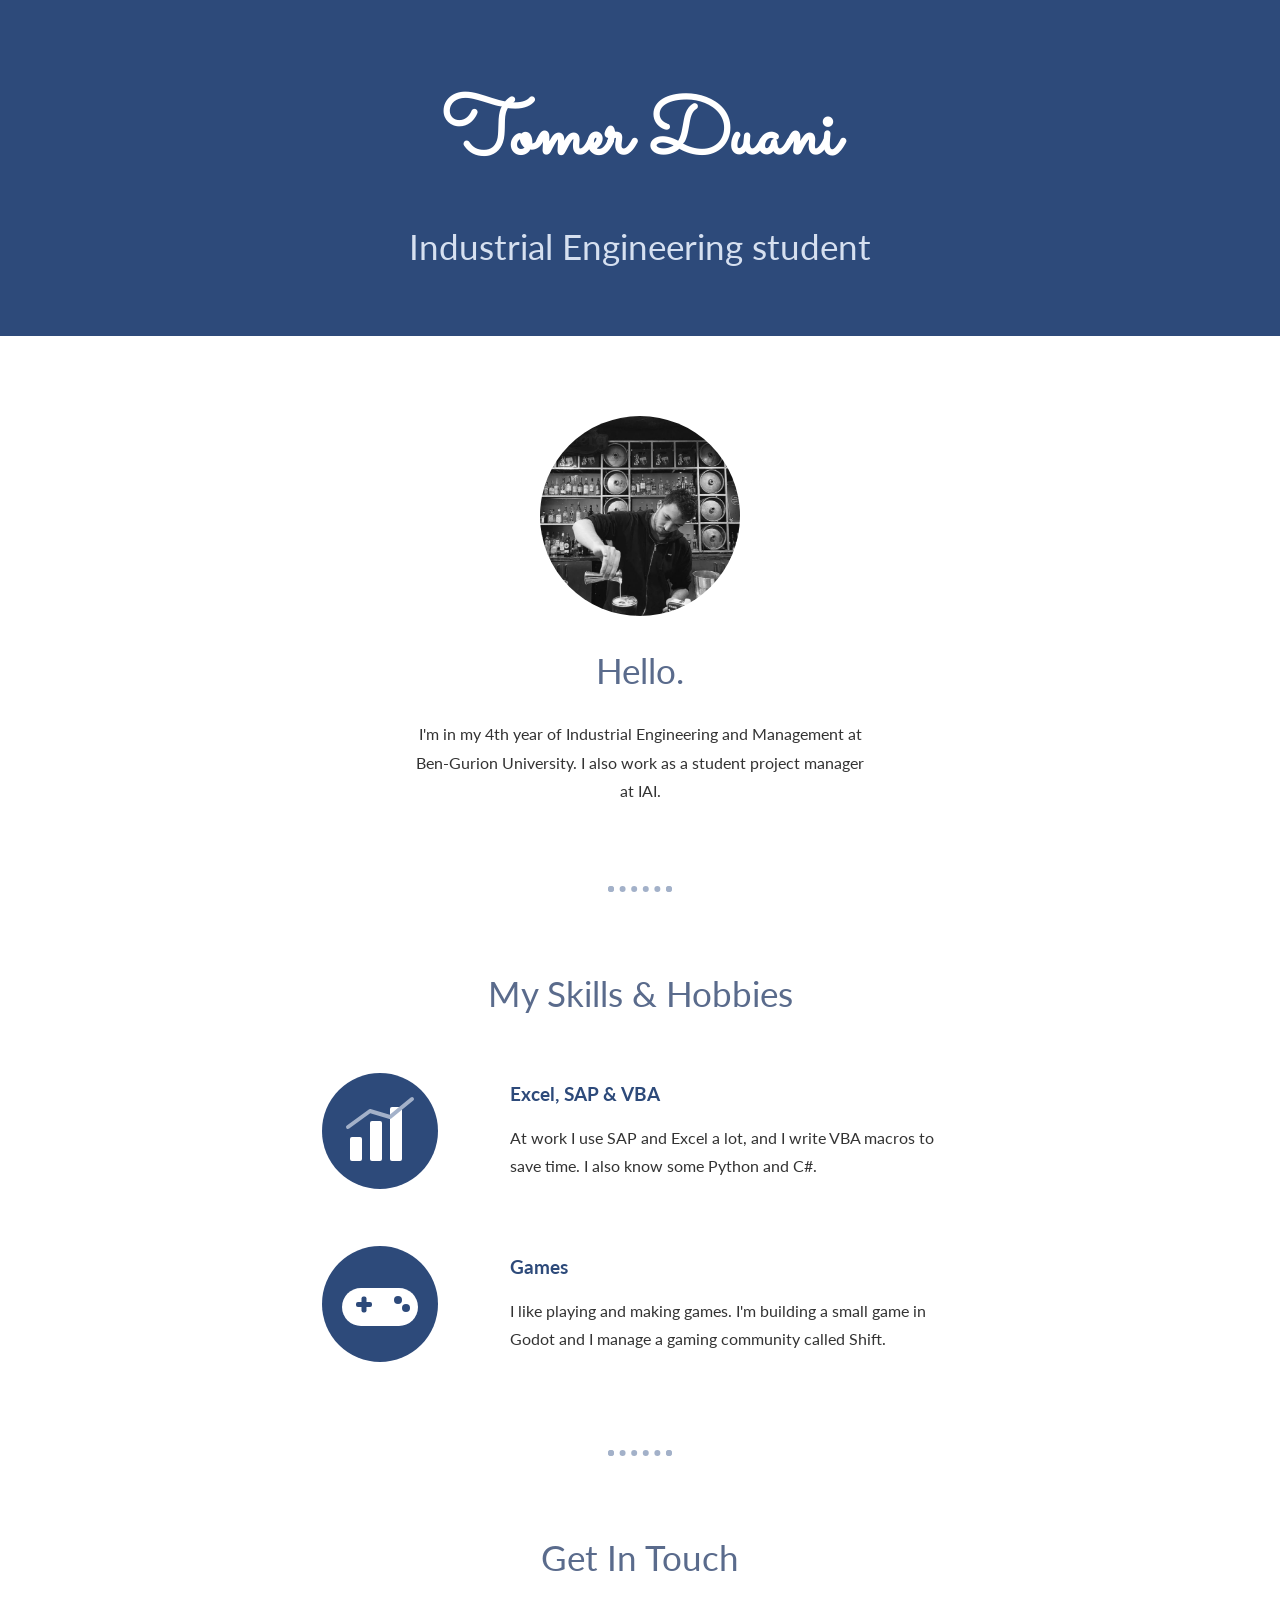
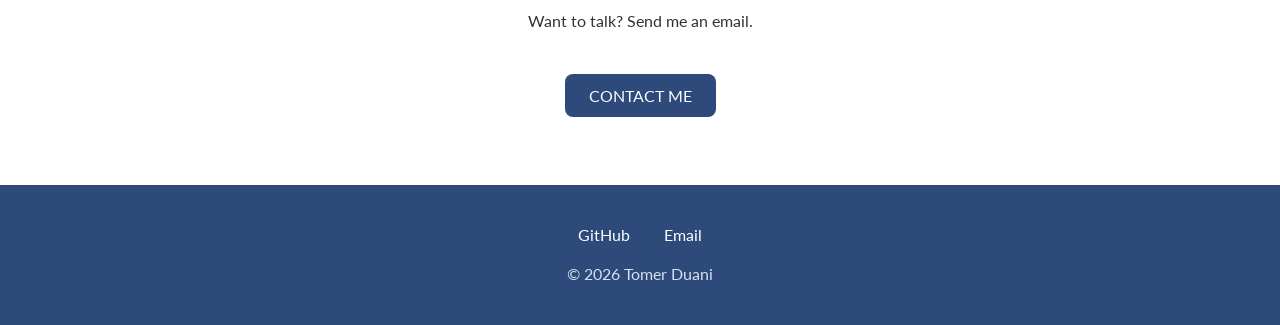
<file: homework2/index.html>
<!DOCTYPE html>
<html lang="en">
  <head>
    <meta charset="UTF-8" />
    <meta name="viewport" content="width=device-width, initial-scale=1.0" />
    <title>Tomer Duani</title>
    <link rel="preconnect" href="https://fonts.googleapis.com" />
    <link rel="preconnect" href="https://fonts.gstatic.com" crossorigin />
    <link href="https://fonts.googleapis.com/css2?family=Lato:wght@400;700&amp;family=Sacramento&amp;display=swap" rel="stylesheet" />
    <link rel="stylesheet" href="styles.css" />
  </head>

  <body>
    <div class="top-container">
      <h1>Tomer Duani</h1>
      <h2>Industrial Engineering student</h2>
    </div>

    <div class="middle-container">
      <div class="profile">
        <img src="images/profile.png" alt="my picture" id="profile-img" />
        <h2>Hello.</h2>
        <p class="intro">
          I'm in my 4th year of Industrial Engineering and Management at Ben-Gurion University.
          I also work as a student project manager at IAI.
        </p>
      </div>

      <hr />

      <div class="skills">
        <h2>My Skills &amp; Hobbies</h2>
        <div class="grid">
          <img src="images/icon-data.svg" alt="data" class="skill-img" />
          <div class="skill-text">
            <h3>Excel, SAP &amp; VBA</h3>
            <p>At work I use SAP and Excel a lot, and I write VBA macros to save time. I also know some Python and C#.</p>
          </div>
          <img src="images/icon-game.svg" alt="games" class="skill-img" />
          <div class="skill-text">
            <h3>Games</h3>
            <p>I like playing and making games. I'm building a small game in Godot and I manage a gaming community called Shift.</p>
          </div>
        </div>
      </div>

      <hr />

      <div class="contact-me">
        <h2>Get In Touch</h2>
        <p class="contact-message">Want to talk? Send me an email.</p>
        <a class="btn" href="mailto:tomerd9991@gmail.com">CONTACT ME</a>
      </div>
    </div>

    <div class="bottom-container">
      <a class="footer-link" href="https://github.com/tomerduani" target="_blank">GitHub</a>
      <a class="footer-link" href="mailto:tomerd9991@gmail.com">Email</a>
      <p class="copyright">&copy; 2026 Tomer Duani</p>
    </div>
  </body>
</html>
</file>
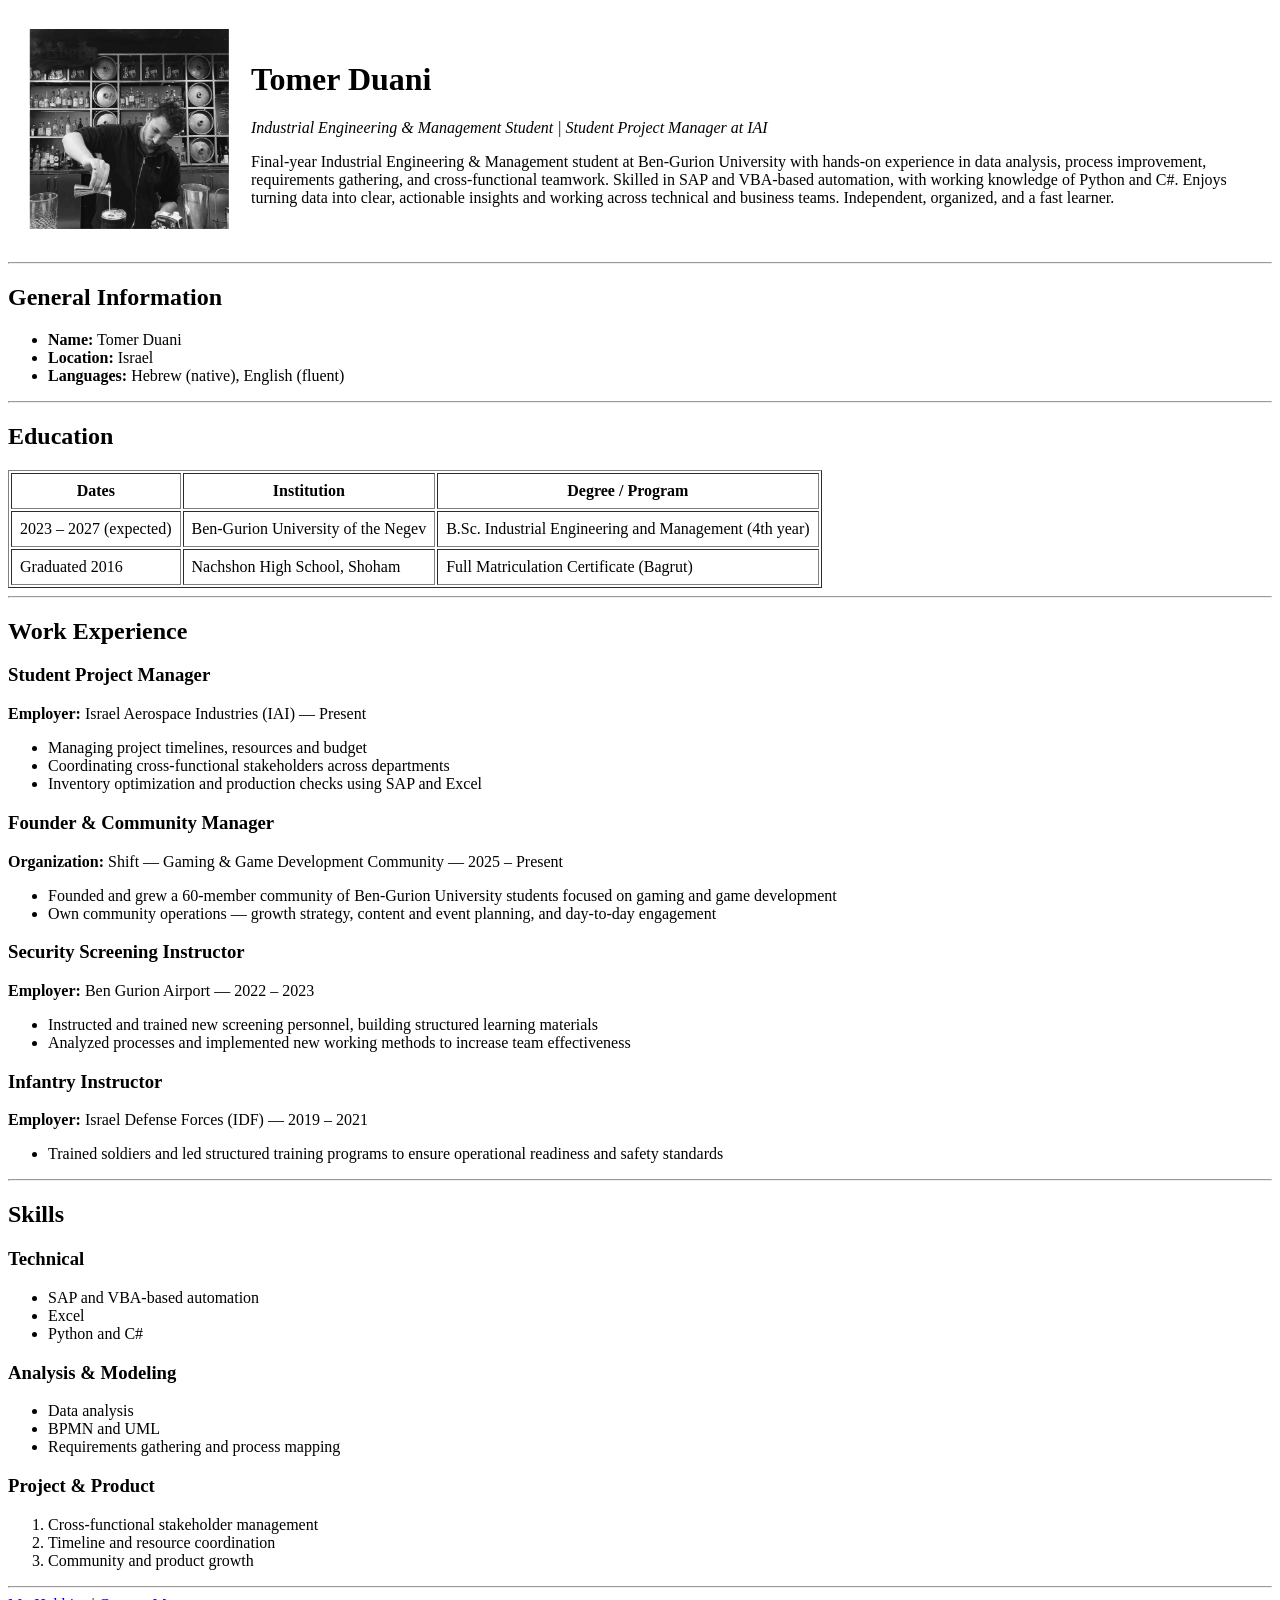
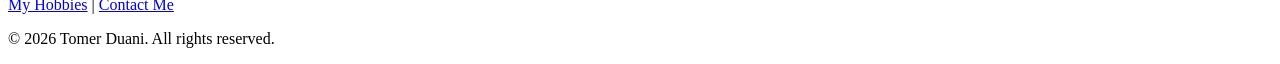
<file: hw1-resume/index.html>
<!DOCTYPE html>
<html lang="en">
  <head>
    <meta charset="UTF-8" />
    <title>My Resume</title>
  </head>
  <body>
    <table cellspacing="20">
      <tr>
        <td>
          <img src="images/profile.png" alt="Tomer Duani profile picture" width="200" height="200" />
        </td>
        <td>
          <h1>Tomer Duani</h1>
          <p><em>Industrial Engineering &amp; Management Student | Student Project Manager at IAI</em></p>
          <p>
            Final-year Industrial Engineering &amp; Management student at Ben-Gurion University with hands-on
            experience in data analysis, process improvement, requirements gathering, and cross-functional teamwork.
            Skilled in SAP and VBA-based automation, with working knowledge of Python and C#.
            Enjoys turning data into clear, actionable insights and working across technical and business teams.
            Independent, organized, and a fast learner.
          </p>
        </td>
      </tr>
    </table>

    <hr />

    <h2>General Information</h2>
    <ul>
      <li><strong>Name:</strong> Tomer Duani</li>
      <li><strong>Location:</strong> Israel</li>
      <li><strong>Languages:</strong> Hebrew (native), English (fluent)</li>
    </ul>

    <hr />

    <h2>Education</h2>
    <table border="1" cellpadding="8">
      <thead>
        <tr>
          <th>Dates</th>
          <th>Institution</th>
          <th>Degree / Program</th>
        </tr>
      </thead>
      <tbody>
        <tr>
          <td>2023 &ndash; 2027 (expected)</td>
          <td>Ben-Gurion University of the Negev</td>
          <td>B.Sc. Industrial Engineering and Management (4th year)</td>
        </tr>
        <tr>
          <td>Graduated 2016</td>
          <td>Nachshon High School, Shoham</td>
          <td>Full Matriculation Certificate (Bagrut)</td>
        </tr>
      </tbody>
    </table>

    <hr />

    <h2>Work Experience</h2>

    <h3>Student Project Manager</h3>
    <p><strong>Employer:</strong> Israel Aerospace Industries (IAI) &mdash; Present</p>
    <ul>
      <li>Managing project timelines, resources and budget</li>
      <li>Coordinating cross-functional stakeholders across departments</li>
      <li>Inventory optimization and production checks using SAP and Excel</li>
    </ul>

    <h3>Founder &amp; Community Manager</h3>
    <p><strong>Organization:</strong> Shift &mdash; Gaming &amp; Game Development Community &mdash; 2025 &ndash; Present</p>
    <ul>
      <li>Founded and grew a 60-member community of Ben-Gurion University students focused on gaming and game development</li>
      <li>Own community operations &mdash; growth strategy, content and event planning, and day-to-day engagement</li>
    </ul>

    <h3>Security Screening Instructor</h3>
    <p><strong>Employer:</strong> Ben Gurion Airport &mdash; 2022 &ndash; 2023</p>
    <ul>
      <li>Instructed and trained new screening personnel, building structured learning materials</li>
      <li>Analyzed processes and implemented new working methods to increase team effectiveness</li>
    </ul>

    <h3>Infantry Instructor</h3>
    <p><strong>Employer:</strong> Israel Defense Forces (IDF) &mdash; 2019 &ndash; 2021</p>
    <ul>
      <li>Trained soldiers and led structured training programs to ensure operational readiness and safety standards</li>
    </ul>

    <hr />

    <h2>Skills</h2>
    <h3>Technical</h3>
    <ul>
      <li>SAP and VBA-based automation</li>
      <li>Excel</li>
      <li>Python and C#</li>
    </ul>

    <h3>Analysis &amp; Modeling</h3>
    <ul>
      <li>Data analysis</li>
      <li>BPMN and UML</li>
      <li>Requirements gathering and process mapping</li>
    </ul>

    <h3>Project &amp; Product</h3>
    <ol>
      <li>Cross-functional stakeholder management</li>
      <li>Timeline and resource coordination</li>
      <li>Community and product growth</li>
    </ol>

    <hr />

    <a href="hobbies.html">My Hobbies</a> |
    <a href="contact.html">Contact Me</a>

    <footer>
      <p>&copy; 2026 Tomer Duani. All rights reserved.</p>
    </footer>
  </body>
</html>
</file>
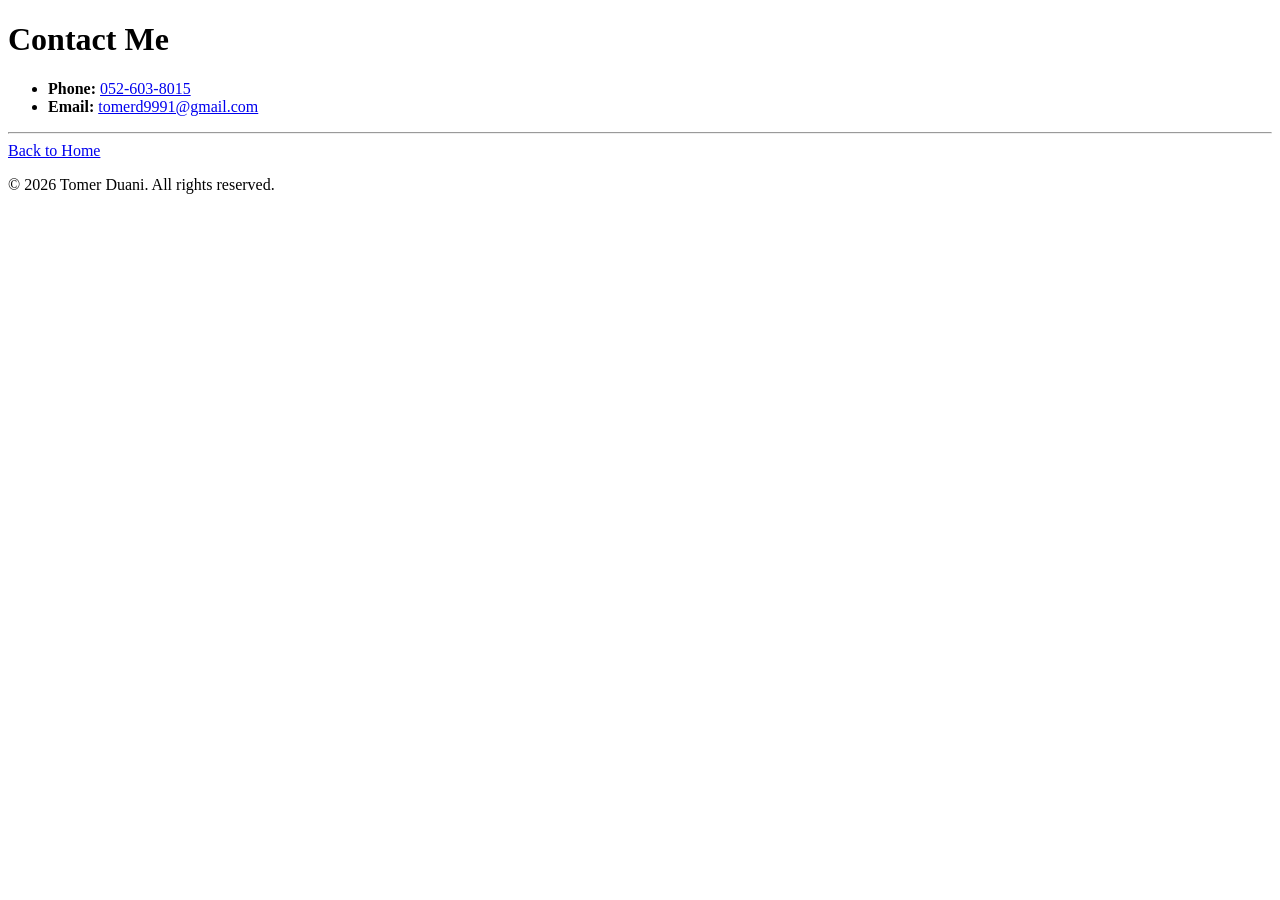
<file: hw1-resume/contact.html>
<!DOCTYPE html>
<html lang="en">
  <head>
    <meta charset="UTF-8" />
    <title>Contact Me</title>
  </head>
  <body>
    <h1>Contact Me</h1>
    <ul>
      <li><strong>Phone:</strong> <a href="tel:+972526038015">052-603-8015</a></li>
      <li><strong>Email:</strong> <a href="mailto:tomerd9991@gmail.com">tomerd9991@gmail.com</a></li>
    </ul>

    <hr />
    <a href="index.html">Back to Home</a>

    <footer>
      <p>&copy; 2026 Tomer Duani. All rights reserved.</p>
    </footer>
  </body>
</html>
</file>
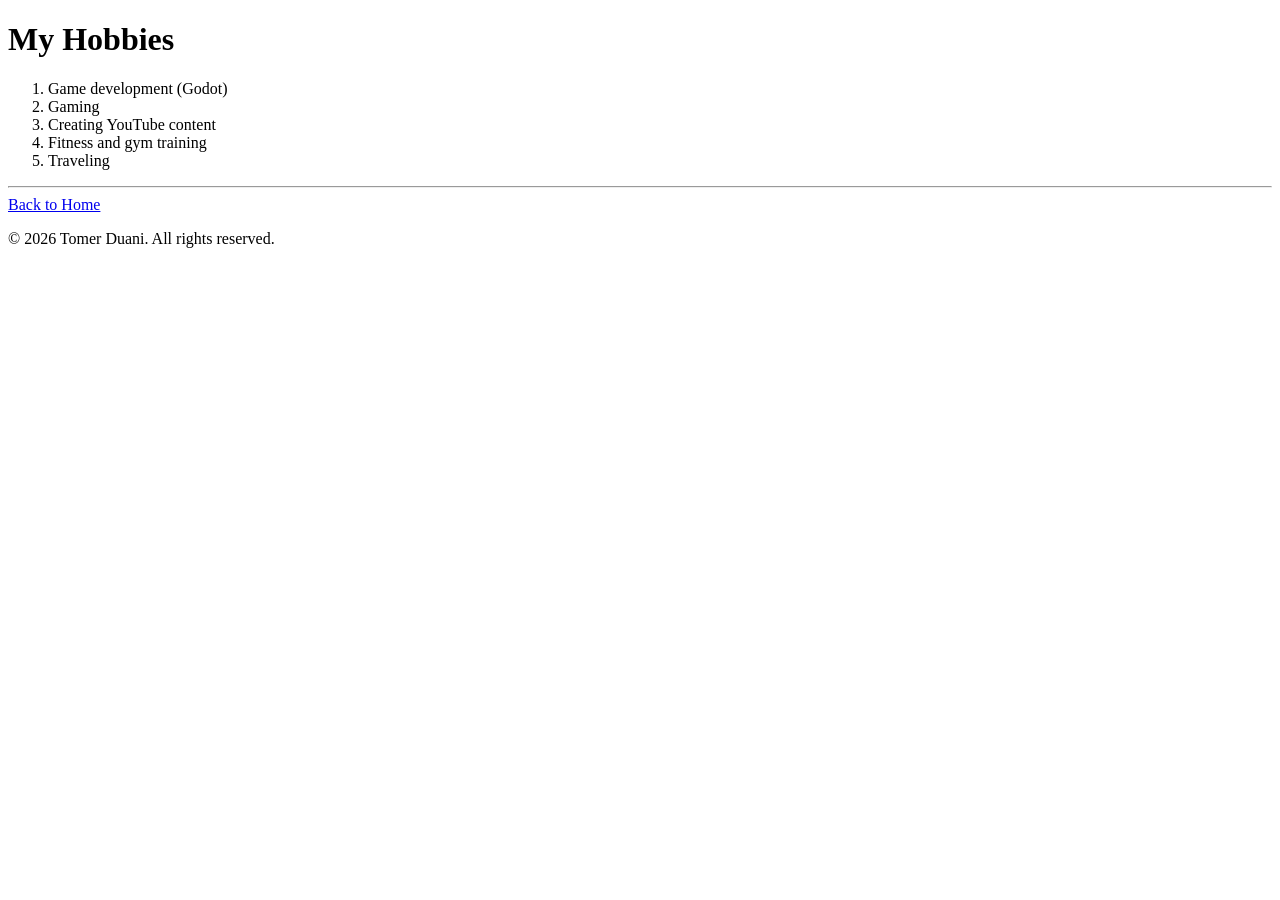
<file: hw1-resume/hobbies.html>
<!DOCTYPE html>
<html lang="en">
  <head>
    <meta charset="UTF-8" />
    <title>My Hobbies</title>
  </head>
  <body>
    <h1>My Hobbies</h1>
    <ol>
      <li>Game development (Godot)</li>
      <li>Gaming</li>
      <li>Creating YouTube content</li>
      <li>Fitness and gym training</li>
      <li>Traveling</li>
    </ol>

    <hr />
    <a href="index.html">Back to Home</a>

    <footer>
      <p>&copy; 2026 Tomer Duani. All rights reserved.</p>
    </footer>
  </body>
</html>
</file>
<file: homework2/styles.css>
body {
  margin: 0;
  text-align: center;
  font-family: "Lato", sans-serif;
  color: #333333;
}

h1 {
  font-family: "Sacramento", cursive;
  font-size: 5rem;
  color: #ffffff;
  margin: 0;
}

h2 {
  color: #5a6b8c;
  font-size: 2.2rem;
  font-weight: normal;
}

h3 {
  color: #2d4a7a;
}

p {
  line-height: 1.8;
}

hr {
  border: dotted #a3b1c9 6px;
  border-bottom: none;
  width: 4%;
  margin: 80px auto;
}

a {
  text-decoration: none;
}

.top-container {
  background-color: #2d4a7a;
  padding: 80px 0 40px;
}

.top-container h2 {
  color: #d6e0f0;
}

.middle-container {
  margin: 80px 0;
}

#profile-img {
  width: 200px;
  height: 200px;
  border-radius: 50%;
  object-fit: cover;
}

.intro {
  width: 35%;
  margin: auto;
}

.grid {
  display: grid;
  grid-template-columns: 1fr 3fr;
  gap: 40px;
  width: 50%;
  margin: 50px auto 0;
  text-align: left;
  align-items: center;
}

.skill-img {
  width: 120px;
}

.contact-message {
  margin-bottom: 50px;
}

.btn {
  background-color: #2d4a7a;
  color: #ffffff;
  padding: 12px 24px;
  border-radius: 8px;
  transition: background-color 0.3s;
}

.btn:hover {
  background-color: #4a6fa5;
}

.bottom-container {
  background-color: #2d4a7a;
  padding: 40px 0 20px;
}

.footer-link {
  color: #ffffff;
  margin: 0 15px;
}

.footer-link:hover {
  color: #a3b1c9;
}

.copyright {
  color: #d6e0f0;
}

@media (max-width: 700px) {
  h1 {
    font-size: 3.5rem;
  }

  .intro,
  .grid {
    width: 85%;
  }

  .grid {
    grid-template-columns: 1fr;
    text-align: center;
  }

  .skill-img {
    margin: auto;
  }
}
</file>
